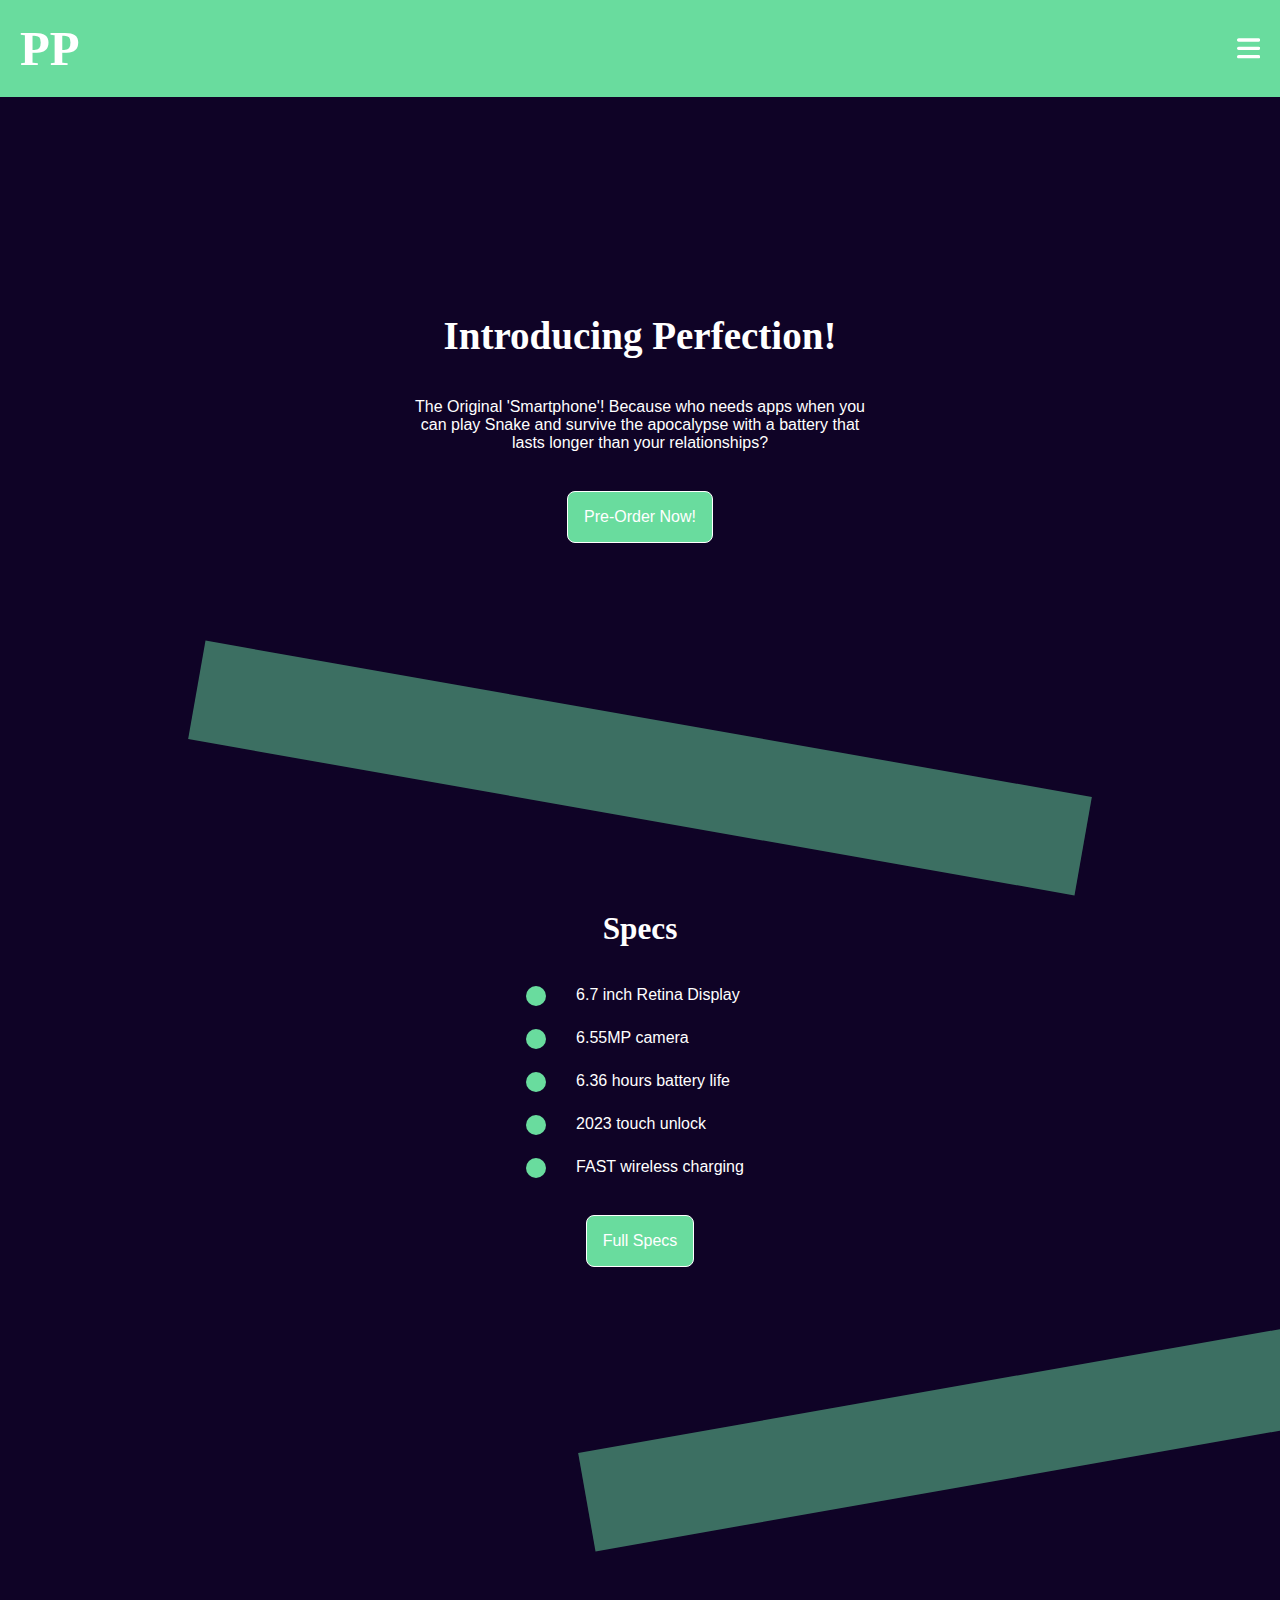
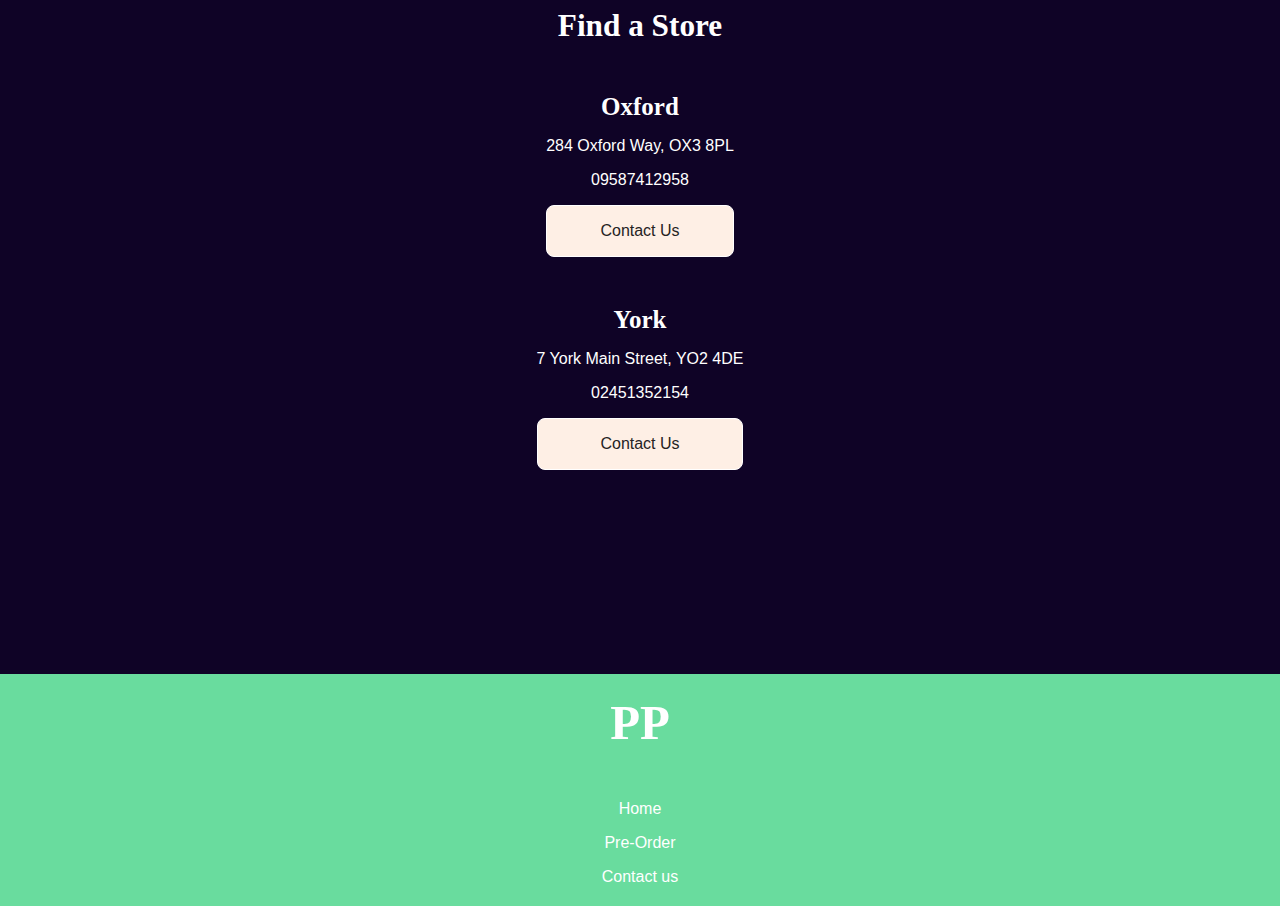
<file: index.html>
<!DOCTYPE html>
<html lang="en">
  <head>
    <meta charset="UTF-8" />
    <meta name="viewport" content="width=device-width, initial-scale=1.0" />
    <title>Perfect Phone</title>
    <link rel="stylesheet" href="css/main.css" />
  </head>

  <body>
    <header>
      <div class="headerWrapper">
        <h1 class="brand">PP</h1>
        <button class="visually-hidden">
          <span class="visually-hidden-span">menu</span>
          <svg
            xmlns="http://www.w3.org/2000/svg"
            height="2em"
            viewBox="0 0 448 512"
          >
            <!--! Font Awesome Free 6.4.2 by @fontawesome - https://fontawesome.com License - https://fontawesome.com/license (Commercial License) Copyright 2023 Fonticons, Inc. -->
            <style>
              svg {
                fill: #ffffff;
              }
            </style>
            <path
              d="M0 96C0 78.3 14.3 64 32 64H416c17.7 0 32 14.3 32 32s-14.3 32-32 32H32C14.3 128 0 113.7 0 96zM0 256c0-17.7 14.3-32 32-32H416c17.7 0 32 14.3 32 32s-14.3 32-32 32H32c-17.7 0-32-14.3-32-32zM448 416c0 17.7-14.3 32-32 32H32c-17.7 0-32-14.3-32-32s14.3-32 32-32H416c17.7 0 32 14.3 32 32z"
            />
          </svg>
        </button>
      </div>
      <nav
        id="mainNav"
        aria-roledescription="Main Navigation"
        aria-expanded="false"
      >
        <ul>
          <li><a href="#">Home</a></li>
          <li><a href="#">Pre-order</a></li>
          <li><a href="#">Contact us</a></li>
        </ul>
      </nav>
    </header>
    <main>
      <section class="hero">
        <h2 id="deviceSection">Introducing Perfection!</h2>
        <p>
          The Original 'Smartphone'! Because who needs apps when you can play
          Snake and survive the apocalypse with a battery that lasts longer than
          your relationships?
        </p>
        <a class="button primary" href="#">Pre-Order Now!</a>
        <!-- toolbars, non-descript buttons -->
      </section>
      <section class="specs">
        <h3 id="specsSection">Specs</h3>
        <div class="specs-c">
          <p class="spec-line">6.7 inch Retina Display</p>
          <p class="spec-line">6.55MP camera</p>
          <p class="spec-line">6.36 hours battery life</p>
          <p class="spec-line">2023 touch unlock</p>
          <p class="spec-line">FAST wireless charging</p>
        </div>
        <!-- Used for confims actions, "Save", CTA -->
        <a class="button primary" href="#">Full Specs</a>
      </section>
      <section aria-label="find a store" class="find-a-store">
        <h3 id="salesSection">Find a Store</h3>
        <div class="store-card">
          <h4 class="store-location">Oxford</h4>
          <p class="store-address">284 Oxford Way, OX3 8PL</p>
          <p class="store-number">09587412958</p>
          <button class="button secondary" data-fave="true">Contact Us</button>
        </div>
        <div class="store-card">
          <h4 class="store-location">York</h4>
          <p class="store-address">7 York Main Street, YO2 4DE</p>
          <p class="store-number">02451352154</p>
          <button class="button secondary" data-fave="true">Contact Us</button>
        </div>
      </section>
      <footer>
        <h5 class="brand">PP</h5>
        <nav>
          <ul>
            <li><a href=""></a>Home</li>
            <li><a href=""></a>Pre-Order</li>
            <li><a href=""></a>Contact us</li>
          </ul>
        </nav>
      </footer>
    </main>
    <script src="navbarExpand.js" defer></script>
  </body>
</html>
</file>
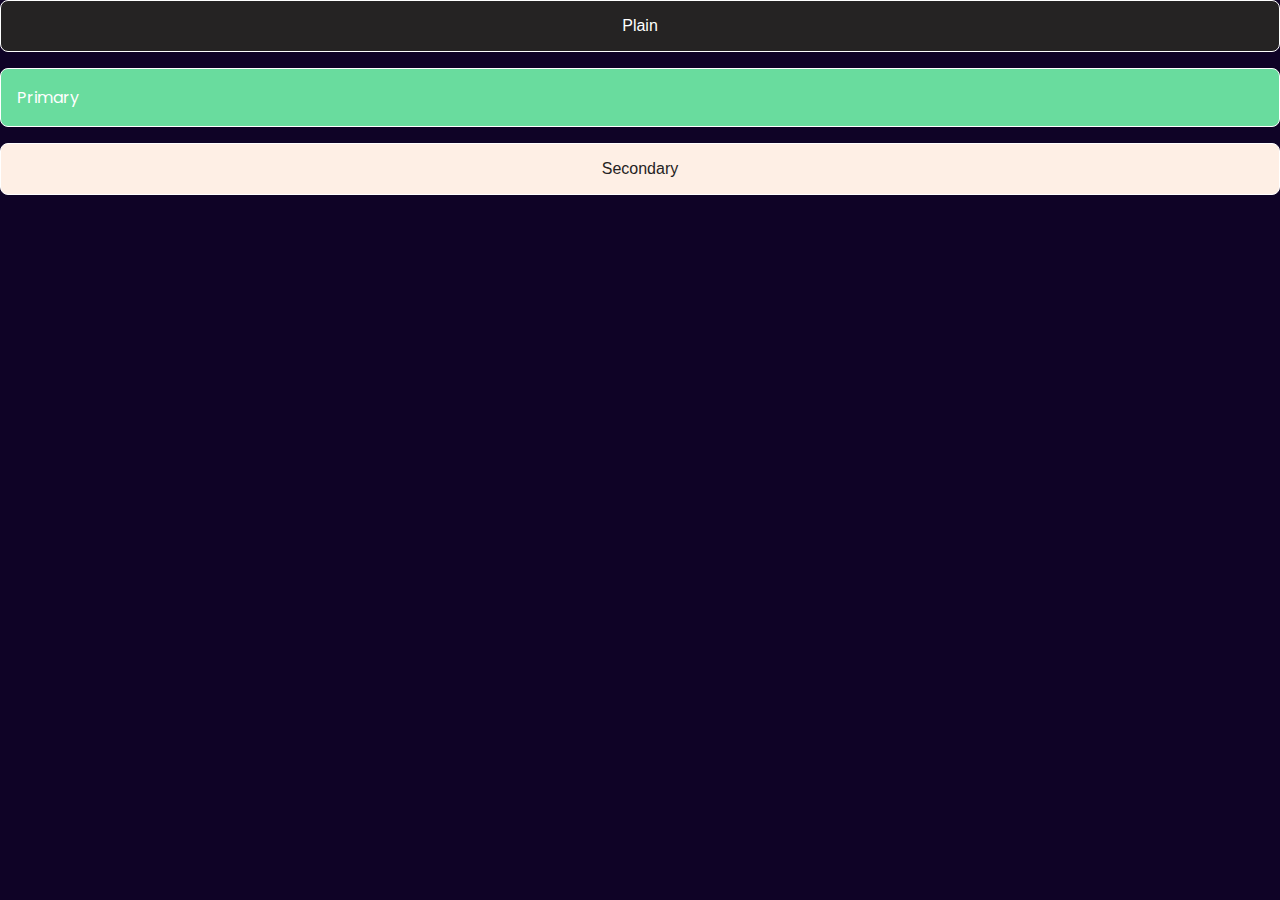
<file: button.html>
<!DOCTYPE html>
<html lang="en">
  <head>
    <meta charset="UTF-8" />
    <meta name="viewport" content="width=device-width, initial-scale=1.0" />
    <title>Document</title>

    <!-- google fonts -->
    <link rel="preconnect" href="https://fonts.googleapis.com" />
    <link rel="preconnect" href="https://fonts.gstatic.com" crossorigin />
    <link
      href="https://fonts.googleapis.com/css2?family=Crete+Round&family=Poppins&display=swap"
      rel="stylesheet"
    />

    <!-- our styles -->
    <link rel="stylesheet" href="css/main.css" />
  </head>

  <body>
    <!-- toolbars, non-descript buttons -->
    <button class="button">Plain</button>
    <!-- Used for confims actions, "Save", CTA -->
    <a class="button primary" href="#">Primary</a>
    <!-- LogOut,  -->
    <button class="button secondary" data-fave="true">Secondary</button>
  </body>
</html>
</file>
<file: css/main.css>
:root {
  --headerFont: "Crete Round", serif;
  --bodyFont: "Poppins", sans-serif;
  /* colors */
  /* background */
  --backgroundColor: #0f0326;
  --onBackgroundColor: #ffffff;

  /* surface */
  --surfaceColor: #252323;
  --onSurfaceColor: #ffffff;

  /* accent */
  --primaryAccentColor: #69dc9e;
  --secondaryAccentColor: #feefe5;

  /* sizies */
  --scalingFactor: 1.25;

  --sizeXS: 1rem;
  --sizeSM: calc(var(--sizeXS) * var(--scalingFactor));
  --sizeMD: calc(var(--sizeSM) * var(--scalingFactor)); /* h4 */
  --sizeLG: calc(var(--sizeMD) * var(--scalingFactor)); /* h3 */
  --sizeXL: calc(var(--sizeLG) * var(--scalingFactor)); /* h2 */
  --sizeXXL: calc(var(--sizeXL) * var(--scalingFactor)); /* h1 */
}

.dark {
  /* colors */
  /* background */
  --backgroundColor: #8f5cee;
  --onBackgroundColor: #000000;

  /* surface */
  --surfaceColor: #0f0326;
  --onSurfaceColor: #ffffff;

  /* accent */

  --primaryAccentColor: #69dc9e;
  --secondaryAccentColor: #feefe5;
  --shadeAccentColor: #319a62;
}

* {
  box-sizing: border-box;
  margin: 0;
  padding: 0;
}

body {
  display: flex;
  flex-direction: column;
  background-color: var(--backgroundColor);
  color: var(--onBackgroundColor);
  min-height: 100svh;
  font-size: 16px;
  gap: 1rem;
  font-family: var(--bodyFont);
}

h1,
h2,
h3,
h4 {
  font-family: var(--headerFont);
}

h1 {
  font-size: var(--sizeXXL);
}
h2 {
  font-size: var(--sizeXL);
}
h3 {
  font-size: var(--sizeLG);
}
h4 {
  font-size: var(--sizeMD);
}

header * {
  display: flex;
}

header {
  position: relative;
}

.headerWrapper {
  display: flex;
  flex-direction: row;
  justify-content: space-between;
  align-items: center;
  padding: var(--sizeSM);
  background-color: var(--primaryAccentColor);
  transition: all 0.3s ease-in-out;
}
.headerWrapper nav ul {
  align-items: center;
  gap: 1rem;
}
.headerWrapper nav .button {
  --primaryAccentColor: var(--secondaryAccentColor);
  color: var(--surfaceColor);
}

header #mainNav ul {
  gap: 1rem;
  align-items: center;
  flex-direction: column;
  color: var(--onSurfaceColor);
}

header #mainNav ul li a:link {
  color: white;
  text-decoration: none;
}

/* hide the nav by default */
#mainNav {
  background-color: var(--primaryAccentColor);
  display: none;
  justify-content: center;
  padding-bottom: 20px;
  position: absolute;
  top: 0px;
  left: 0;

  transition: all 0.3s ease-in-out;
}

#mainNav.open {
  display: flex;
  width: 100%;
  transform: translateY(0px);
  transition: all 0.3s ease-in-out;
}

/* show the navbar */
#mainNav.open {
  transform: translateY(90px);
}

.visually-hidden {
  background-color: unset;
  border: none;
}

.visually-hidden-span {
  display: none;
}

.hero {
  height: 70vh;
  display: flex;
  flex-direction: column;
  justify-content: center;
  align-items: center;
  text-align: center;
  gap: var(--sizeXL);
  padding: var(--sizeSM);
  max-width: 500px;
  margin: 0 auto;
  position: relative;
}

.hero::after {
  content: "";
  position: absolute;
  width: 100vh;
  height: 100px;
  bottom: -75px;
  right: -200px;
  background-color: var(--primaryAccentColor);
  opacity: 0.5;
  transform: rotate(10deg);
}
.specs {
  margin: var(--sizeLG) 0;
  height: 70vh;
  display: flex;
  flex-direction: column;
  justify-content: center;
  align-items: center;
  gap: var(--sizeXL);
  position: relative;
}

.specs::after {
  content: "";
  position: absolute;
  width: 100vh;
  height: 100px;
  bottom: -70px;
  right: -200px;
  background-color: var(--primaryAccentColor);
  opacity: 0.5;
  transform: rotate(-10deg);
}

.specs-c {
  display: flex;
  flex-direction: column;
  gap: var(--sizeMD);
}

.spec-line {
  position: relative;
  margin-left: 40px;
}

.spec-line::before {
  position: absolute;
  content: "";
  width: 20px;
  height: 20px;
  background-color: var(--primaryAccentColor);
  top: 0;
  left: -50px;
  border-radius: 50%;
}

.find-a-store {
  margin: 120px 0;
  display: flex;
  flex-direction: column;
  justify-content: center;
  align-items: center;
  text-align: center;
  gap: var(--sizeXXL);
  height: 70vh;
}

.store-card {
  display: flex;
  flex-direction: column;
  gap: var(--sizeXS);
}

.button {
  display: inline-block;
  cursor: pointer;
  text-decoration: none;
  color: var(--onSurfaceColor);
  background-color: var(--surfaceColor);
  border-radius: 0.5rem;

  /* box-sizing: border-box; */
  border: 1px solid var(--onSurfaceColor);
  padding: 1rem;
  margin: 0;
  font-size: 1rem;
}

.button.primary {
  background-color: var(--primaryAccentColor);
}

.button.secondary {
  background-color: var(--secondaryAccentColor);
  color: var(--surfaceColor);
}

footer {
  background-color: var(--primaryAccentColor);
  display: flex;
  flex-direction: column;
  justify-content: center;
  align-items: center;
  gap: var(--sizeXXL);
  padding: var(--sizeSM);
}

footer .brand {
  font-family: var(--headerFont);
  font-size: var(--sizeXXL);
}

footer nav ul {
  list-style: none;
  text-align: center;
  display: flex;
  flex-direction: column;
  gap: var(--sizeXS);
}
</file>
